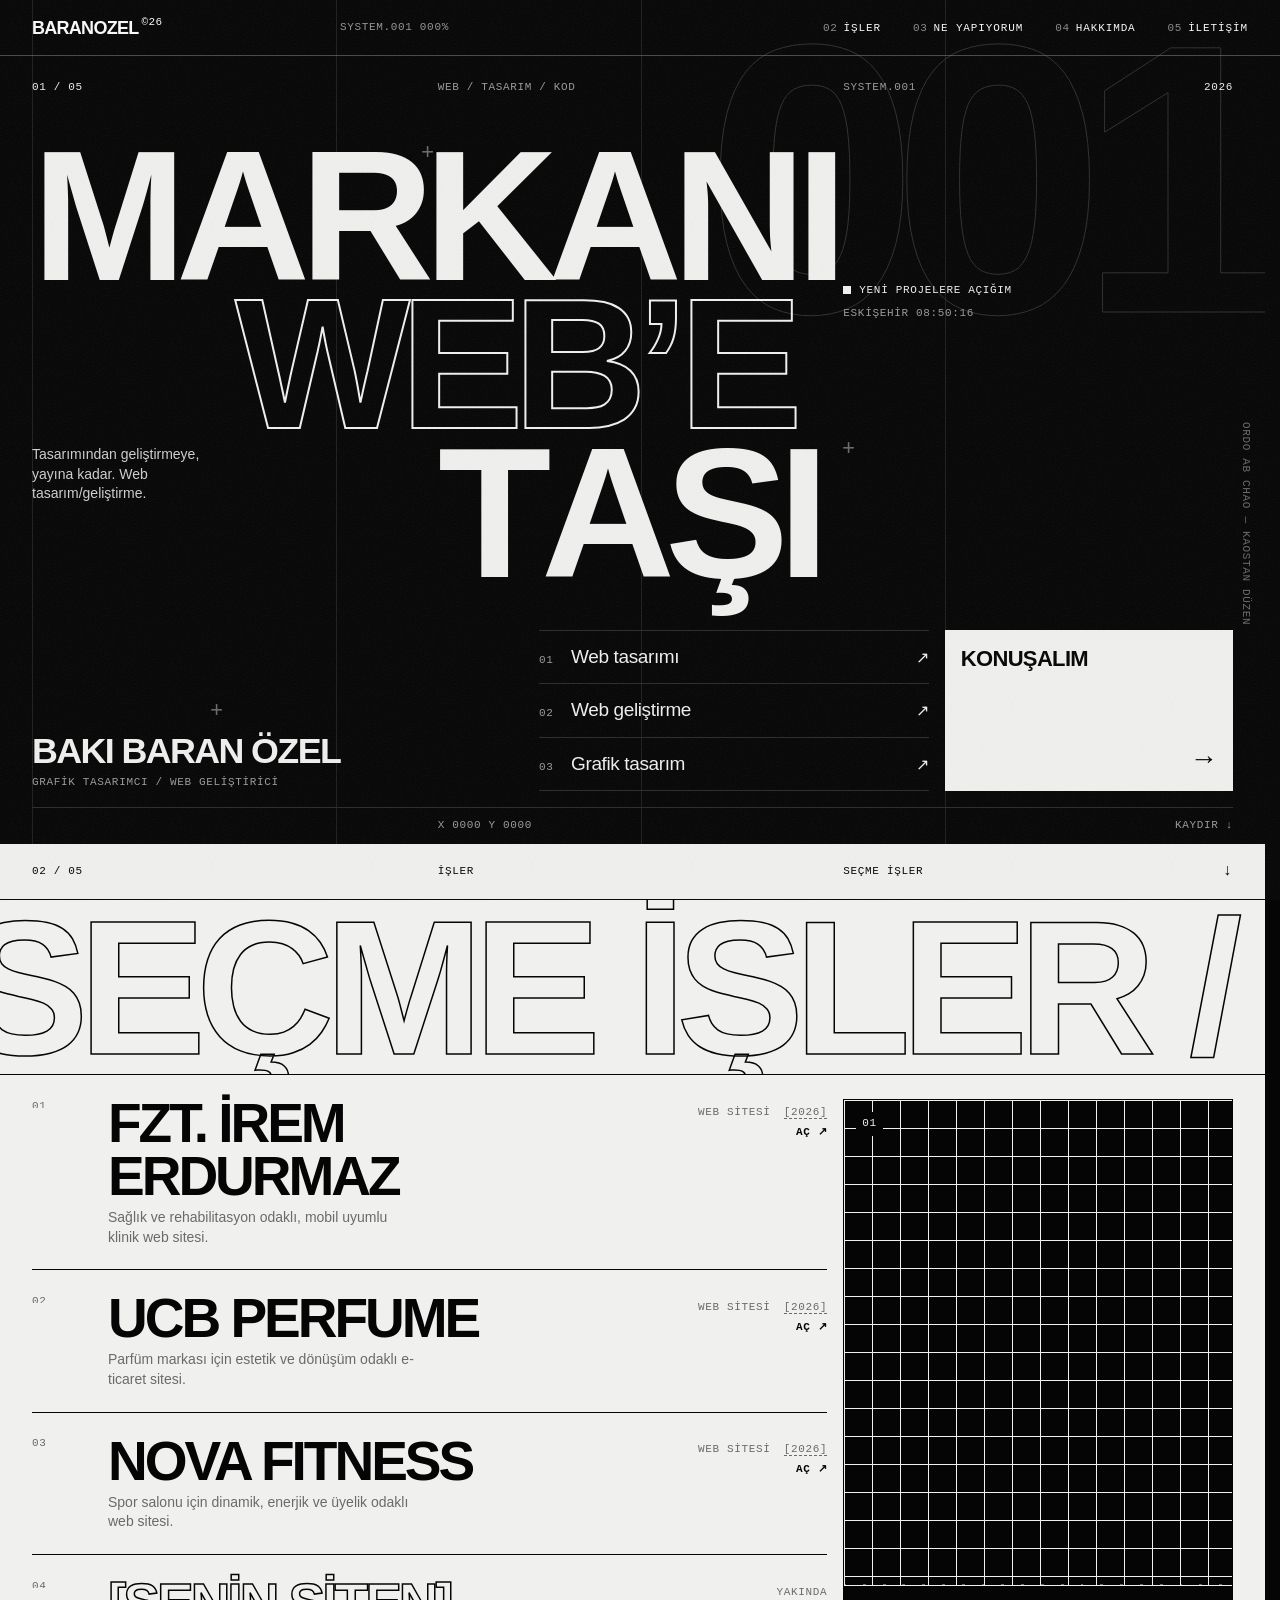
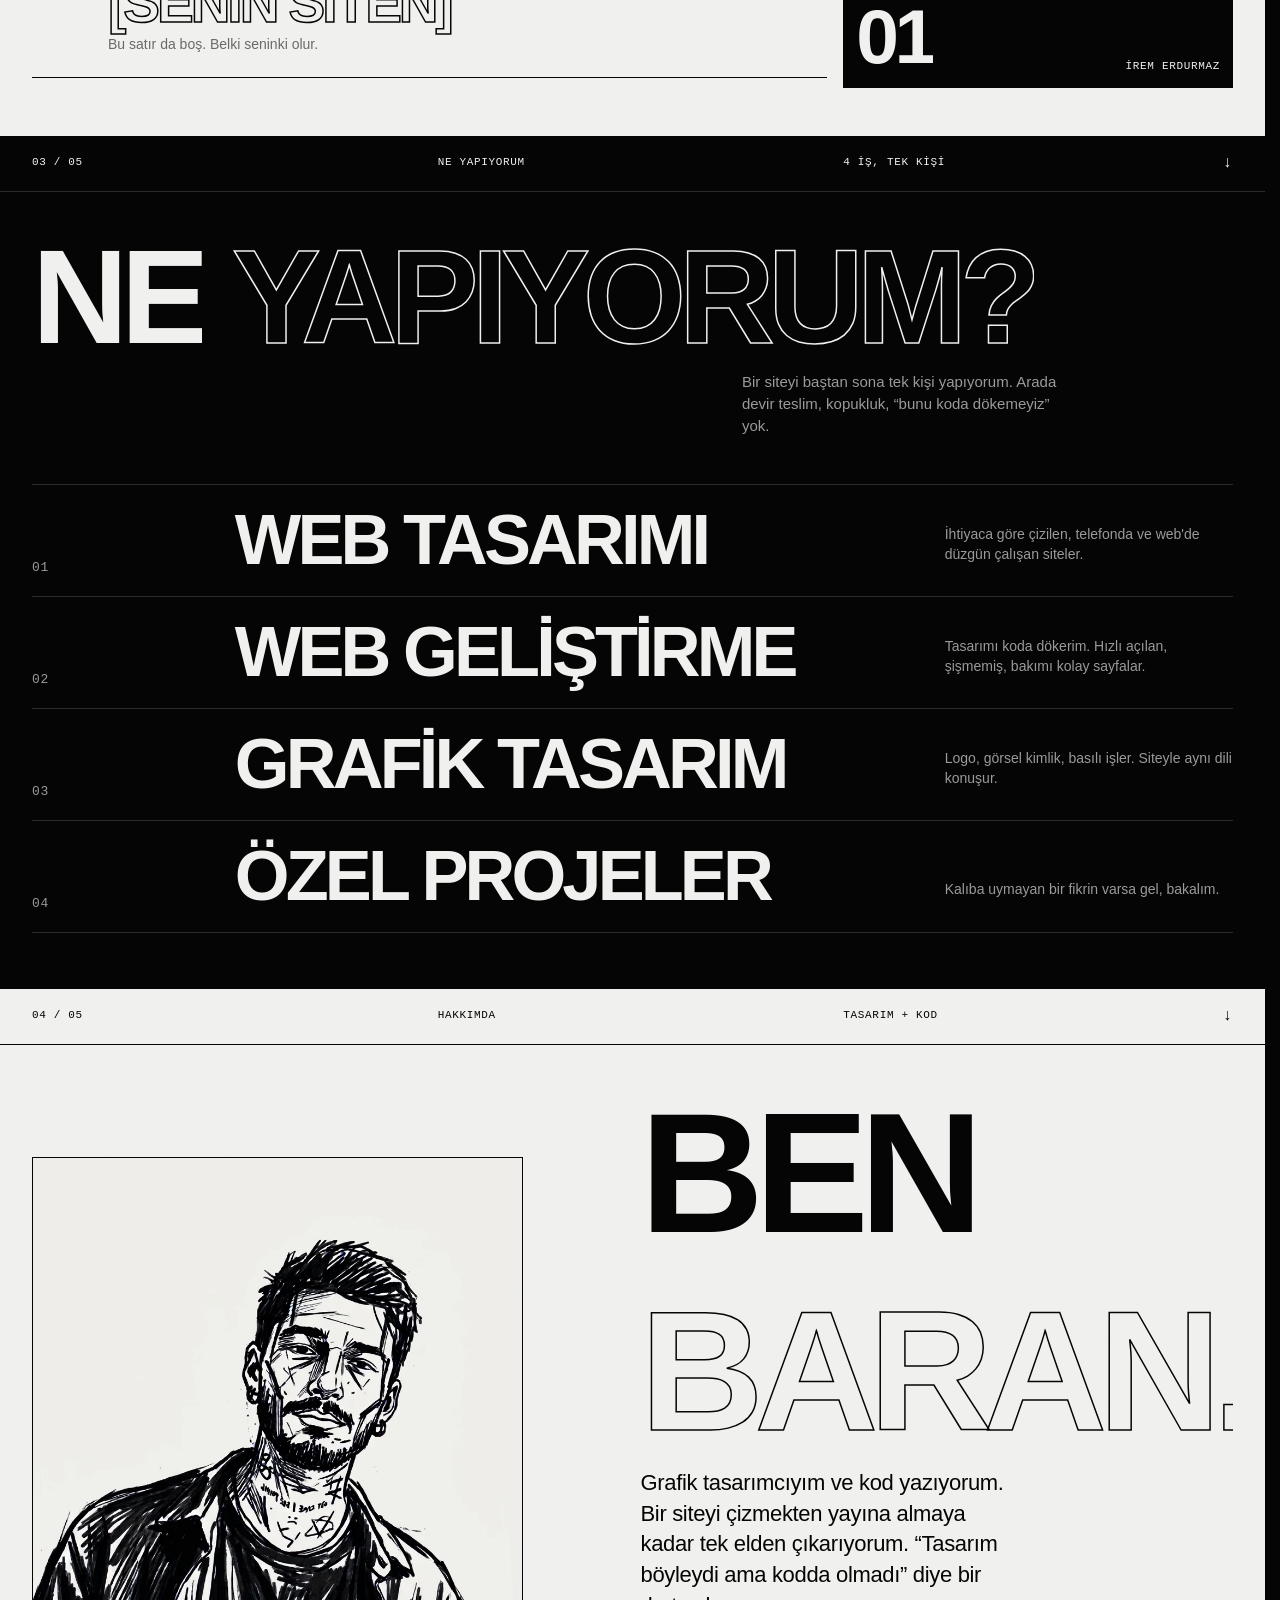
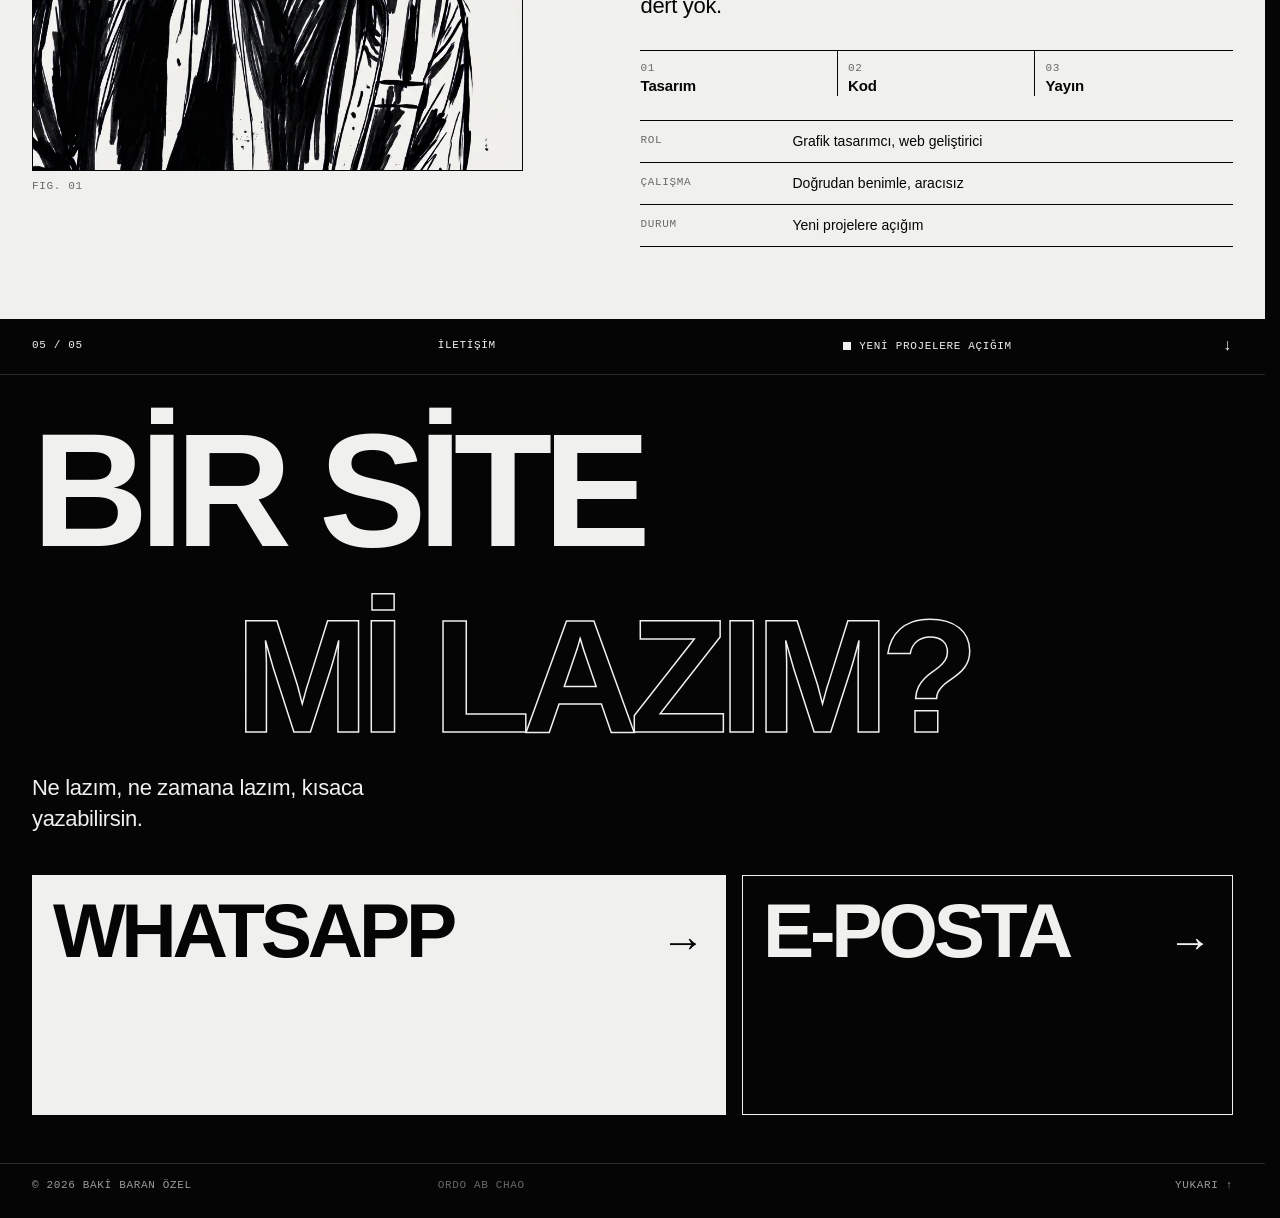
<file: index.html>
<!doctype html>
<html lang="tr" class="no-js">
<head>
  <meta charset="utf-8">
  <meta name="viewport" content="width=device-width, initial-scale=1, viewport-fit=cover">
  <title>Baki Baran Özel — Web tasarımı, web geliştirme, grafik tasarım</title>
  <meta name="description" content="Baki Baran Özel, grafik tasarımcı ve web geliştirici. Tasarımından koduna, yayına kadar web sitesi.">
  <meta name="theme-color" content="#050505">
<link rel="icon" type="image/jpeg" href="assets/B.jpg">
  <script>
    document.documentElement.classList.replace('no-js', 'js');
    setTimeout(function () { document.documentElement.classList.add('is-ready'); }, 3200);
  </script>
  <link rel="stylesheet" href="css/style.css">
  <script type="module" src="js/main.js"></script>
</head>
<body>
  <a class="skip" href="#main">İçeriğe geç</a>

  <!-- G kolonlar -->
  <div class="grid-overlay" aria-hidden="true">
    <div class="wrap"><div class="grid">
      <i></i><i></i><i></i><i></i><i></i><i></i><i></i><i></i><i></i><i></i><i></i><i></i>
    </div></div>
  </div>

  <header class="site-header">
    <div class="wrap grid">
      <a class="brand" href="#top" data-cursor="link" aria-label="Baki Baran Özel, başa dön">BARANOZEL<sup>&copy;26</sup></a>
      <p class="hdr-sys meta" aria-hidden="true">SYSTEM.001 <span data-scroll-readout>000%</span> <span data-section-readout></span></p>
      <button class="menu-btn" type="button" aria-expanded="false" aria-controls="nav" data-menu-btn>
        <span data-menu-label>Menü</span>
      </button>
    </div>
  </header>

  <nav class="nav" id="nav" aria-label="Ana menü" data-nav>
    <ul>
      <li><a href="#isler" data-cursor="link"><span class="idx">02</span>İşler</a></li>
      <li><a href="#ne-yapiyorum" data-cursor="link"><span class="idx">03</span>Ne yapıyorum</a></li>
      <li><a href="#hakkimda" data-cursor="link"><span class="idx">04</span>Hakkımda</a></li>
      <li><a href="#iletisim" data-cursor="link"><span class="idx">05</span>İletişim</a></li>
    </ul>
    <p class="nav-foot meta">ORDO AB CHAO</p>
  </nav>

  <main id="main">
    <!--HERO-->
    <section class="hero" id="top" data-hero>

      <div class="hero-decor" aria-hidden="true">
        <div class="rules wrap grid">
          <i></i><i></i><i></i><i></i>
        </div>
        <span class="ghost" data-depth="22" data-speed="-0.12">001</span>
        <span class="plus p1" data-depth="-10" data-speed="0.06">+</span>
        <span class="plus p2" data-depth="14" data-speed="0.1">+</span>
        <span class="plus p3" data-depth="-18" data-speed="0.04">+</span>
        <span class="vertical meta" data-speed="0.08">ORDO AB CHAO &mdash; KAOSTAN DÜZEN</span>
      </div>

      <div class="hero-body wrap" data-hero-body>

        <div class="hero-top grid meta" data-reveal>
          <p class="m-index">01 / 05</p>
          <p class="m-tags">WEB / TASARIM / KOD</p>
          <p class="m-sys">SYSTEM.001</p>
          <p class="m-year">2026</p>
        </div>

        <div class="stage">
          <h1 class="headline" aria-label="Markanı web’e taşı." data-headline data-cursor="text">
            <span class="line l1" data-line="-0.10"><span class="w" data-split>MARKANI</span></span>
            <span class="line l2" data-line="0.14"><span class="w" data-split>WEB’E</span></span>
            <span class="line l3" data-line="-0.05"><span class="w" data-split>TAŞI</span></span>
          </h1>

          <div class="aside a1" data-reveal>
            <p class="status"><i class="blink"></i>YENİ PROJELERE AÇIĞIM</p>
            <p class="clock meta">ESKİŞEHİR <span data-clock>00:00:00</span></p>
          </div>
          <p class="aside a2" data-reveal>Tasarımından geliştirmeye, yayına kadar. Web tasarım/geliştirme.</p>
        </div>

        <div class="hero-bottom grid" data-reveal data-speed="0.16">
          <div class="id">
            <p class="name">BAKI BARAN ÖZEL</p>
            <p class="role meta">Grafik tasarımcı / Web geliştirici</p>
          </div>

          <ul class="services">
            <li><a href="#ne-yapiyorum" data-cursor="preview" data-pattern="grid" data-label="Web tasarımı"><span class="n">01</span><span class="t">Web tasarımı</span><span class="ar" aria-hidden="true">↗</span></a></li>
            <li><a href="#ne-yapiyorum" data-cursor="preview" data-pattern="bars" data-label="Web geliştirme"><span class="n">02</span><span class="t">Web geliştirme</span><span class="ar" aria-hidden="true">↗</span></a></li>
            <li><a href="#ne-yapiyorum" data-cursor="preview" data-pattern="stripes" data-label="Grafik tasarım"><span class="n">03</span><span class="t">Grafik tasarım</span><span class="ar" aria-hidden="true">↗</span></a></li>
          </ul>

          <a class="cta" href="#iletisim" data-cursor="cta" data-label="YAZ"><span>Konuşalım</span><span aria-hidden="true">→</span></a>
        </div>

        <div class="hero-foot grid meta" data-reveal>
          <button class="grid-btn" type="button" data-grid-btn aria-pressed="false"></button>
          <p class="coords only-fine" aria-hidden="true">X <span data-x>0000</span> Y <span data-y>0000</span></p>
          <p class="cue">KAYDIR ↓</p>
        </div>
      </div>
    </section>

    <!--İŞLER-->
    <section class="sec sec--paper work" id="isler" data-work data-section="İŞLER">
      <div class="sec-head wrap grid meta">
        <p class="sh-i">02 / 05</p>
        <p class="sh-t">İŞLER</p>
        <p class="sh-s">SEÇME İŞLER</p>
        <p class="sh-a" aria-hidden="true">↓</p>
      </div>

      <div class="marquee" aria-hidden="true">
        <div class="marquee-track" data-marquee>
          SEÇME İŞLER / SEÇME İŞLER / SEÇME İŞLER / SEÇME İŞLER / SEÇME İŞLER /
        </div>
      </div>

      <div class="wrap grid showcase">
        <ul class="proj-list" data-proj-list>
          <li class="proj" data-cursor="link" data-label="İrem Erdurmaz">
            <span class="proj-n meta roll" aria-hidden="true"><span>01</span><span>↗</span></span>
            <h3 class="proj-title"><button class="proj-btn" type="button" data-project="irem-erdurmaz">FZT. İREM ERDURMAZ</button></h3>
            <p class="proj-desc">Sağlık ve rehabilitasyon odaklı, mobil uyumlu klinik web sitesi.</p>
            <p class="proj-meta meta">Web sitesi <span class="ph-tag">[2026]</span><span class="proj-hint">AÇ ↗</span></p>
          </li>
          <li class="proj" data-cursor="link" data-label="UCBPerfume">
            <span class="proj-n meta roll" aria-hidden="true"><span>02</span><span>↗</span></span>
            <h3 class="proj-title"><button class="proj-btn" type="button" data-project="ucbperfume">UCB PERFUME</button></h3>
            <p class="proj-desc">Parfüm markası için estetik ve dönüşüm odaklı e-ticaret sitesi.</p>
            <p class="proj-meta meta">Web Sitesi <span class="ph-tag">[2026]</span><span class="proj-hint">AÇ ↗</span></p>
          </li>
          <li class="proj" tabindex="0" data-cursor="link" data-label="Sıradaki iş">
            <span class="proj-n meta roll" aria-hidden="true"><span>03</span><span>↗</span></span>
            <h3 class="proj-title"><button class="proj-btn" type="button" data-project="nova-fitness">NOVA FITNESS</button></h3>
            <p class="proj-desc">Spor salonu için dinamik, enerjik ve üyelik odaklı web sitesi.</p>
            <p class="proj-meta meta">Web Sitesi <span class="ph-tag">[2026]</span><span class="proj-hint">AÇ ↗</span></p>
          </li>
          <li class="proj proj--empty" tabindex="0" data-cursor="link" data-label="Sıradaki iş">
            <span class="proj-n meta roll" aria-hidden="true"><span>04</span><span>↗</span></span>
            <h3 class="proj-title">[SENİN SİTEN]</h3>
            <p class="proj-desc">Bu satır da boş. Belki seninki olur.</p>
            <p class="proj-meta meta">Yakında</p>
          </li>
        </ul>

        <aside class="pv-side" aria-hidden="true" data-pv style="--n:4">
          <div class="pv-box">
            <div class="pv-window"><div class="pv-strip">
              <div class="pv-layer" data-pattern="grid"><span class="pv-tag meta">01</span><span class="pv-ph meta"></span></div>
              <div class="pv-layer" data-pattern="stripes"><span class="pv-tag meta">02</span><span class="pv-ph meta"></span></div>
              <div class="pv-layer" data-pattern="dots"><span class="pv-tag meta">03</span><span class="pv-ph meta"></span></div>
              <div class="pv-layer" data-pattern="bars"><span class="pv-tag meta">04</span><span class="pv-ph meta"></span></div>
            </div></div>
            <div class="pv-bar">
              <span class="bigno"><span class="bigno-stack"><b>01</b><b>02</b><b>03</b><b>04</b></span></span>
              <span class="pv-label meta" data-pv-label></span>
            </div>
          </div>
        </aside>
      </div>
    </section>

    <!--NE YAPIYORUM-->
    <section class="sec sec--ink" id="ne-yapiyorum" data-section="NE YAPIYORUM">
      <div class="sec-head wrap grid meta">
        <p class="sh-i">03 / 05</p>
        <p class="sh-t">NE YAPIYORUM</p>
        <p class="sh-s">4 İŞ, TEK KİŞİ</p>
        <p class="sh-a" aria-hidden="true">↓</p>
      </div>

      <div class="wrap svc-top">
        <h2 class="sec-title sec-title--svc" data-rise>
          <span class="mask" data-shift="-0.08"><span class="rise">NE</span></span>
          <span class="mask" data-shift="0.1"><span class="rise outline" style="--d:.12s">YAPIYORUM?</span></span>
        </h2>
        <p class="svc-lead">Bir siteyi baştan sona tek kişi yapıyorum. Arada devir teslim, kopukluk, “bunu koda dökemeyiz” yok.</p>
      </div>

      <ul class="wrap svc-list">
        <li class="svc" data-cursor="preview" data-pattern="grid" data-label="Web tasarımı">
          <span class="svc-idx meta roll" aria-hidden="true"><span>01</span><span>→</span></span>
          <h3 class="svc-title">Web tasarımı</h3>
          <p class="svc-desc">İhtiyaca göre çizilen, telefonda ve web'de düzgün çalışan siteler.</p>
        </li>
        <li class="svc" data-cursor="preview" data-pattern="bars" data-label="Web geliştirme">
          <span class="svc-idx meta roll" aria-hidden="true"><span>02</span><span>→</span></span>
          <h3 class="svc-title">Web geliştirme</h3>
          <p class="svc-desc">Tasarımı koda dökerim. Hızlı açılan, şişmemiş, bakımı kolay sayfalar.</p>
        </li>
        <li class="svc" data-cursor="preview" data-pattern="stripes" data-label="Grafik tasarım">
          <span class="svc-idx meta roll" aria-hidden="true"><span>03</span><span>→</span></span>
          <h3 class="svc-title">Grafik tasarım</h3>
          <p class="svc-desc">Logo, görsel kimlik, basılı işler. Siteyle aynı dili konuşur.</p>
        </li>
        <li class="svc" data-cursor="preview" data-pattern="dots" data-label="Özel projeler">
          <span class="svc-idx meta roll" aria-hidden="true"><span>04</span><span>→</span></span>
          <h3 class="svc-title">Özel projeler</h3>
          <p class="svc-desc">Kalıba uymayan bir fikrin varsa gel, bakalım.</p>
        </li>
      </ul>
    </section>

    <!--HAKKIMDA-->
    <section class="sec sec--paper about" id="hakkimda" data-section="HAKKIMDA">
      <div class="sec-head wrap grid meta">
        <p class="sh-i">04 / 05</p>
        <p class="sh-t">HAKKIMDA</p>
        <p class="sh-s">TASARIM + KOD</p>
        <p class="sh-a" aria-hidden="true">↓</p>
      </div>

      <div class="wrap grid about-grid">
        <figure class="ph">
          <div class="ph-box">
            <img src="assets/baki.jpg" alt="Baki Baran Özel">
          </div>
          <figcaption class="meta">FIG. 01</figcaption>
        </figure>

        <div class="about-copy">
          <h2 class="sec-title sec-title--about" data-rise>
            <span class="mask" data-shift="-0.06"><span class="rise">BEN</span></span>
            <span class="mask" data-shift="0.08"><span class="rise outline" style="--d:.12s">BARAN.</span></span>
          </h2>
          <p class="about-lead">Grafik tasarımcıyım ve kod yazıyorum. Bir siteyi çizmekten yayına almaya kadar tek elden çıkarıyorum. “Tasarım böyleydi ama kodda olmadı” diye bir dert yok.</p>

          <ol class="flow meta">
            <li><span>01</span>Tasarım</li>
            <li><span>02</span>Kod</li>
            <li><span>03</span>Yayın</li>
          </ol>

          <dl class="facts">
            <div><dt class="meta">Rol</dt><dd>Grafik tasarımcı, web geliştirici</dd></div>
            <div><dt class="meta">Çalışma</dt><dd>Doğrudan benimle, aracısız</dd></div>
            <div><dt class="meta">Durum</dt><dd>Yeni projelere açığım</dd></div>
          </dl>
        </div>
      </div>
    </section>

    <!--İLETİŞİM-->
    <section class="sec sec--ink contact" id="iletisim" data-section="İLETİŞİM">
      <div class="sec-head wrap grid meta">
        <p class="sh-i">05 / 05</p>
        <p class="sh-t">İLETİŞİM</p>
        <p class="sh-s status"><i class="blink"></i>YENİ PROJELERE AÇIĞIM</p>
        <p class="sh-a" aria-hidden="true">↓</p>
      </div>

      <div class="wrap">
        <h2 class="sec-title sec-title--contact" data-rise>
          <span class="mask" data-shift="-0.07"><span class="rise">Bir site</span></span>
          <span class="mask" data-shift="0.09"><span class="rise outline" style="--d:.12s">mi lazım?</span></span>
        </h2>
        <p class="contact-lead">Ne lazım, ne zamana lazım, kısaca yazabilirsin.</p>

        <div class="acts">
          <a class="act act--main" href="https://wa.me/905533851181" data-placeholder="whatsapp" data-cursor="cta" data-label="YAZ">
            <span class="act-row"><span class="act-t">WhatsApp</span><span class="act-ar" aria-hidden="true">→</span></span>
            <span class="act-ph meta"></span>
          </a>
          <a class="act" href="mailto:bbaranozel0@gmail.com" data-placeholder="email" data-cursor="cta" data-label="YAZ">
            <span class="act-row"><span class="act-t">E-posta</span><span class="act-ar" aria-hidden="true">→</span></span>
            <span class="act-ph meta"></span>
          </a>
        </div>
      </div>
    </section>
  </main>

  <footer class="foot wrap grid meta">
    <p class="f-c">&copy; 2026 Baki Baran Özel</p>
    <p class="f-m">ORDO AB CHAO</p>
    <a class="f-t" href="#top" data-cursor="link">Yukarı ↑</a>
  </footer>

  <!-- iFrame js/projects.js -->
  <div class="viewer" data-viewer aria-hidden="true">
    <div class="viewer-bg" data-viewer-close></div>
    <section class="viewer-win" role="dialog" aria-modal="true" aria-labelledby="viewer-title">
      <p class="vw-side meta" aria-hidden="true">ORDO AB CHAO &mdash; PROJE GÖRÜNTÜLEYİCİ</p>
      <header class="vw-top">
        <p class="vw-idx meta" data-v-idx>01 / 04</p>
        <h2 class="vw-title" id="viewer-title" data-v-title>Proje</h2>
        <p class="vw-sys meta" aria-hidden="true" data-v-host></p>
        <button class="vw-close meta" type="button" data-viewer-close data-cursor="link">[× KAPAT]</button>
      </header>

      <div class="vw-stage" data-v-stage>
        <div class="vw-state" data-v-state hidden>
          <p class="vw-state-t" data-v-state-t></p>
          <p class="vw-state-p" data-v-state-p></p>
          <button class="vw-wait meta" type="button" data-v-wait data-cursor="link" hidden>[YİNE DE BEKLE]</button>
        </div>
      </div>

      <footer class="vw-bot">
        <p class="vw-cat meta" data-v-cat></p>
        <button class="vw-hint meta" type="button" data-v-hint data-cursor="link">SİTE GÖRÜNMÜYOR MU?</button>
        <a class="vw-ext" data-v-ext target="_blank" rel="noopener noreferrer" data-cursor="link">↗ SİTEYİ AYRI SEKMEDE AÇ</a>
      </footer>
    </section>
  </div>
</body>
</html>
</file>
<file: css/style.css>
/*BAKI BARAN ÖZEL*/

:root {
  --ink: #050505;
  --paper: #f0f0ee;
  --g1: #161616;
  --g2: #2b2b2b;
  --g3: #6a6a6a;
  --g4: #9a9a9a;
  --g5: #cfcfcd;

  --u: 8px;
  --gutter: 16px;
  --gap: 8px;
  --hdr: 56px;
  --peek: 56px;
  --cols: 6;

  --f-display: "Helvetica Neue", Helvetica, Arial, "Liberation Sans", "Nimbus Sans", sans-serif;
  --f-mono: ui-monospace, "SF Mono", "JetBrains Mono", Menlo, Consolas, "Liberation Mono", monospace;
  --t-meta: 11px;
  --t-small: 13px;
  --t-body: 16px;

  --ease: cubic-bezier(.2, .8, .1, 1);
  --ease-snap: cubic-bezier(.7, 0, .15, 1);
}

*, *::before, *::after { box-sizing: border-box; margin: 0; padding: 0; }
html { -webkit-text-size-adjust: 100%; background: var(--ink); scroll-behavior: smooth; scrollbar-gutter: stable; }
html.menu-open, html.viewer-open { overflow: hidden; }
html.viewer-open body { overflow: hidden; overscroll-behavior: none; }
body {
  background: var(--ink);
  color: var(--paper);
  font: 400 var(--t-body)/1.5 var(--f-display);
  -webkit-font-smoothing: antialiased;
  overflow-x: clip;
}
a { color: inherit; text-decoration: none; }
ul, ol { list-style: none; }
button { font: inherit; color: inherit; background: none; border: 0; cursor: pointer; }
:focus-visible { outline: 2px solid currentColor; outline-offset: 3px; }

body::after {
  content: "";
  position: fixed; inset: 0; z-index: 900; pointer-events: none;
  opacity: .07;
  background-image: url("data:image/svg+xml,%3Csvg xmlns='http://www.w3.org/2000/svg' width='160' height='160'%3E%3Cfilter id='n'%3E%3CfeTurbulence type='fractalNoise' baseFrequency='.85' numOctaves='2' stitchTiles='stitch'/%3E%3CfeColorMatrix type='saturate' values='0'/%3E%3C/filter%3E%3Crect width='100%25' height='100%25' filter='url(%23n)'/%3E%3C/svg%3E");
}

.skip {
  position: fixed; left: var(--gutter); top: 8px; z-index: 2000;
  padding: 8px 12px; background: var(--paper); color: var(--ink);
  font: 500 var(--t-meta)/1 var(--f-mono); text-transform: uppercase;
  transform: translateY(-200%);
}
.skip:focus { transform: none; }


.wrap { padding-inline: var(--gutter); }
.grid {
  display: grid;
  grid-template-columns: repeat(var(--cols), minmax(0, 1fr));
  column-gap: var(--gap);
}


.grid-overlay { position: fixed; inset: 0; z-index: 950; pointer-events: none; opacity: 0; transition: opacity .25s; }
.grid-overlay .grid { height: 100vh; }
.grid-overlay i { background: rgba(140,140,140,.12); border-inline: 1px solid rgba(140,140,140,.45); }
.grid-overlay i:nth-child(n+7) { display: none; }
html.show-grid .grid-overlay { opacity: 1; }

.meta {
  font: 500 var(--t-meta)/1.45 var(--f-mono);
  letter-spacing: .06em;
  text-transform: uppercase;
}
.line, .name, .marquee-track, .sec-title, .proj-title, .svc-title, .act-t, .bigno {
  font-family: var(--f-display);
  font-weight: 700;
  letter-spacing: -.055em;
  text-transform: uppercase;
}
.outline { color: transparent; -webkit-text-stroke: 1.5px currentColor; }


.site-header {
  position: fixed; inset: 0 0 auto 0; z-index: 100;
  color: #fff;
  mix-blend-mode: difference;      
  pointer-events: none;
}
.site-header::after {
  content: ""; position: absolute; inset: auto 0 0 0; height: 1px; background: #fff; opacity: .28;
}
.site-header .grid { height: var(--hdr); align-items: center; }
.site-header a, .site-header button { pointer-events: auto; }
.brand {
  grid-column: 1 / 4;
  font: 700 18px/1 var(--f-display); letter-spacing: -.04em;
}
.brand sup { font: 500 var(--t-meta)/1 var(--f-mono); letter-spacing: .04em; margin-left: 3px; vertical-align: top; position: relative; top: -2px; }
.hdr-sys { display: none; }
.menu-btn {
  grid-column: 4 / -1; justify-self: end;
  font: 500 var(--t-meta)/1 var(--f-mono); letter-spacing: .08em; text-transform: uppercase;
  padding: 12px 0 12px 16px;
}


.nav {
  position: fixed; inset: 0; z-index: 99;
  background: var(--ink); color: var(--paper);
  padding: calc(var(--hdr) + 24px) var(--gutter) 24px;
  display: flex; flex-direction: column; justify-content: space-between;
  transform: translate3d(0, -101%, 0); visibility: hidden;
  transition: transform .55s var(--ease-snap), visibility 0s .55s;
}
html.menu-open .nav { transform: none; visibility: visible; transition: transform .55s var(--ease-snap), visibility 0s; }
.nav a {
  display: flex; align-items: baseline; gap: 12px;
  font: 700 clamp(36px, 10.5vw, 96px)/.95 var(--f-display); letter-spacing: -.05em; text-transform: uppercase;
  padding: 6px 0; border-bottom: 1px solid var(--g2);
}
.nav .idx { font: 500 var(--t-meta)/1 var(--f-mono); letter-spacing: .06em; color: var(--g4); }
.nav-foot { color: var(--g3); }

.hero {
  position: relative; overflow: hidden;
  min-height: calc(100vh - var(--peek));
  min-height: calc(100svh - var(--peek));
  display: flex;
}
.hero-body {
  position: relative; z-index: 2; width: 100%;
  display: flex; flex-direction: column; gap: 24px;
  padding-top: calc(var(--hdr) + 16px); padding-bottom: 16px;
}

.hero-top p:nth-child(1) { grid-column: 1 / 4; }
.hero-top p:nth-child(2) { grid-column: 1 / 5; grid-row: 2; color: var(--g4); }
.hero-top p:nth-child(3) { grid-column: 5 / -1; grid-row: 2; text-align: right; color: var(--g4); }
.hero-top p:nth-child(4) { grid-column: 4 / -1; text-align: right; }


.stage { margin-block: auto; position: relative; }
.headline { display: flex; flex-direction: column; position: relative; font-weight: inherit; }
.line {
  display: block; white-space: nowrap; line-height: .8;
  translate: var(--sx, 0px) 0;
  will-change: translate;
}
.w { display: inline-block; }
.w-b { display: block; font-size: 1.32em; }  
.l1 { font-size: 20.5vw; padding-top: .04em; }
.l2 { font-size: 24vw; margin-left: calc((100% - 5 * var(--gap)) / 6 + var(--gap)); }
.l2 .w { color: transparent; -webkit-text-stroke: 1.5px var(--paper); }
.l3 { font-size: 40vw; }
.char { display: inline-block; will-change: transform; }


html.js:not(.is-ready) .char {
  opacity: 0;
  translate: var(--ix, 0) var(--iy, 0);
  rotate: var(--ir, 0deg);
}
html.js .char { transition: translate 1s var(--ease-snap) var(--d, 0s), rotate 1s var(--ease-snap) var(--d, 0s), opacity .2s linear var(--d, 0s); }
html.js:not(.is-ready) [data-reveal] { opacity: 0; }
html.js [data-reveal] { transition: opacity .6s linear 1.1s; }

.aside { margin-top: 16px; }
.a1 { display: none; }
.a2 { font-size: var(--t-small); line-height: 1.4; max-width: 30ch; color: var(--g5); }
.status { font: 500 var(--t-meta)/1 var(--f-mono); letter-spacing: .06em; display: flex; align-items: center; gap: 8px; }
.blink { width: 8px; height: 8px; background: currentColor; animation: blink 1.4s steps(1) infinite; }
@keyframes blink { 50% { opacity: 0; } }

.hero-bottom { row-gap: 16px; align-items: start; translate: 0 var(--sy, 0px); }
.id { grid-column: 1 / -1; }
.name { font-size: 28px; line-height: .9; letter-spacing: -.045em; }
.role { color: var(--g4); margin-top: 8px; }
.services { grid-column: 1 / -1; border-top: 1px solid var(--g2); }
.services a {
  display: grid; align-items: baseline; padding: 12px 0; border-bottom: 1px solid var(--g2);
  transition: padding .35s var(--ease), color .2s;
}
.services a { grid-template-columns: 32px 1fr auto; font-size: 17px; font-weight: 500; letter-spacing: -.02em; }
.services .n { font: 500 var(--t-meta)/1 var(--f-mono); letter-spacing: .06em; color: var(--g4); }
.services .ar { font-size: 16px; transition: translate .3s var(--ease); }
.services a:hover, .services a:focus-visible { padding-left: 12px; }
.services a:hover .ar, .services a:focus-visible .ar { translate: 3px -3px; }
.cta {
  grid-column: 1 / -1;
  display: flex; justify-content: space-between; align-items: center;
  padding: 18px 16px; background: var(--paper); color: var(--ink);
  font: 700 18px/1 var(--f-display); letter-spacing: -.03em; text-transform: uppercase;
  transition: background .2s, color .2s;
}
.cta:hover { background: var(--ink); color: var(--paper); box-shadow: inset 0 0 0 1px var(--paper); }
.hero-foot { display: none; }

.hero-decor { position: absolute; inset: 0; z-index: 1; pointer-events: none; }
.rules { position: absolute; inset: 0; grid-template-columns: repeat(2, 1fr); }
.rules i { border-left: 1px solid rgba(255,255,255,.1); }
.rules i:nth-child(n+3) { display: none; }
.ghost, .plus, .vertical {
  position: absolute;
  transform: translate3d(calc(var(--mx, 0) * 1px), calc(var(--my, 0) * 1px + var(--sy, 0px)), 0);
  will-change: transform;
}
.ghost {
  right: -2vw; top: 14%;
  font: 700 46vw/.8 var(--f-display); letter-spacing: -.07em;
  color: transparent; -webkit-text-stroke: 1px var(--g2);
}
.plus { font: 300 22px/1 var(--f-mono); color: var(--g3); }
.p1 { left: 49%; top: 20%; } .p2 { left: 73%; top: 58%; } .p3 { left: 12%; top: 71%; }
.vertical { display: none; }

html.has-cursor, html.has-cursor a, html.has-cursor button { cursor: none; }
.cursor { position: fixed; inset: 0; z-index: 1000; pointer-events: none; mix-blend-mode: difference; opacity: 0; transition: opacity .2s; }
.cursor.is-on { opacity: 1; }
.c-dot { position: fixed; left: 0; top: 0; width: 6px; height: 6px; margin: -3px 0 0 -3px; background: #fff; will-change: transform; }
.c-ring { position: fixed; left: 0; top: 0; width: 0; height: 0; will-change: transform; }
.c-box {
  position: absolute; left: -18px; top: -18px; width: 36px; height: 36px;
  border: 1px solid #fff;
  transition: transform .35s var(--ease), background-color .2s;
}
.c-label {
  position: absolute; left: -50px; top: -6px; width: 100px; text-align: center;
  font: 700 10px/12px var(--f-mono); letter-spacing: .08em; color: #000; opacity: 0; transition: opacity .15s;
}
.cursor[data-mode="link"] .c-box { transform: rotate(45deg) scale(1.5); }
.cursor[data-mode="preview"] .c-box { transform: rotate(45deg) scale(.55); background: #fff; }
.cursor[data-mode="cta"] .c-box { transform: scale(2.6); background: #fff; }
.cursor[data-mode="cta"] .c-label { opacity: 1; }
.cursor[data-mode="text"] .c-box { transform: scale(.05, 1.9); background: #fff; }
.cursor[data-down] .c-box { transform: scale(.7); }

.preview {
  position: fixed; left: 0; top: 0; z-index: 999; width: 200px; pointer-events: none;
  background: var(--ink); color: var(--paper); border: 1px solid var(--paper);
  opacity: 0; scale: .88; transform-origin: 0 0;
  transition: opacity .2s, scale .3s var(--ease); will-change: transform;
}
.preview.is-on { opacity: 1; scale: 1; }
.pv-art { height: 220px; border-bottom: 1px solid var(--paper); }
.pv-cap { display: flex; justify-content: space-between; gap: 8px; padding: 8px; font: 500 var(--t-meta)/1.2 var(--f-mono); letter-spacing: .05em; text-transform: uppercase; }
.preview[data-pattern="stripes"] .pv-art { background: repeating-linear-gradient(-45deg, var(--paper) 0 2px, transparent 2px 11px); }
.preview[data-pattern="grid"]    .pv-art { background: linear-gradient(var(--paper) 1px, transparent 1px) 0 0 / 22px 22px, linear-gradient(90deg, var(--paper) 1px, transparent 1px) 0 0 / 22px 22px; }
.preview[data-pattern="dots"]    .pv-art { background: radial-gradient(var(--paper) 2px, transparent 2.5px) 0 0 / 14px 14px; }
.preview[data-pattern="bars"]    .pv-art { background: repeating-linear-gradient(90deg, var(--paper) 0 3px, transparent 3px 9px, var(--paper) 9px 10px, transparent 10px 24px); }


@media (min-width: 720px) {
  :root { --gutter: 24px; --gap: 12px; }
  .name { font-size: 34px; }
  .services a { font-size: 19px; }
}

@media (min-width: 900px) {
  :root { --gutter: 32px; --gap: 16px; --cols: 12; }
  .grid-overlay i:nth-child(n+7) { display: block; }

  .site-header .grid { grid-template-columns: repeat(12, minmax(0, 1fr)); }
  .brand { grid-column: 1 / 3; }
  .hdr-sys { display: block; grid-column: 4 / 8; color: var(--g4); }
  .menu-btn { display: none; }
  .nav {
    inset: 0 var(--gutter) auto auto; height: var(--hdr); z-index: 101; padding: 0;
    flex-direction: row; align-items: center; background: none; color: #fff; mix-blend-mode: difference;
    transform: none; visibility: visible; transition: none;
  }
  .nav ul { display: flex; gap: 32px; }
  .nav a {
    font: 500 var(--t-meta)/1 var(--f-mono); letter-spacing: .08em; padding: 12px 0; border: 0; gap: 6px; text-transform: uppercase;
    position: relative;
  }
  .nav a::after { content: ""; position: absolute; left: 0; right: 0; bottom: 8px; height: 1px; background: currentColor; transform: scaleX(0); transform-origin: 0 50%; transition: transform .35s var(--ease); }
  .nav a:hover::after, .nav a:focus-visible::after { transform: scaleX(1); }
  .nav .idx { color: inherit; opacity: .55; }
  .nav-foot { display: none; }

  .hero-body { gap: 0; padding-top: calc(var(--hdr) + 24px); padding-bottom: 0; }

  .hero-top { padding-bottom: 12px; }
  .hero-top p { grid-row: 1 !important; text-align: left !important; color: inherit !important; }
  .hero-top .m-index { grid-column: 1 / 3 !important; }
  .hero-top .m-tags  { grid-column: 5 / 9 !important; color: var(--g4) !important; }
  .hero-top .m-sys   { grid-column: 9 / 12 !important; color: var(--g4) !important; }
  .hero-top .m-year  { grid-column: 12 / -1 !important; text-align: right !important; }

  .stage { --fs: min(14.5vw, 21.5svh); }  
  .line { font-size: var(--fs); }
  .l2 { margin-left: calc((100% - 11 * var(--gap)) / 12 * 2 + 2 * var(--gap)); }
  .l3 { margin-left: calc((100% - 11 * var(--gap)) / 12 * 4 + 4 * var(--gap)); }
  .w-b { display: inline-block; font-size: 1em; margin-left: .24em; }
  .l1, .l2, .l3 { font-size: var(--fs); }
  .outline, .l2 .w { -webkit-text-stroke-width: 2px; }

  .aside { position: absolute; margin: 0; }
  .a1 { display: block; top: calc(var(--fs) * .8 + 6px); right: 0; width: calc((100% - 11 * var(--gap)) / 12 * 4 + 3 * var(--gap)); font-size: var(--t-meta); }
  .a1 .clock { margin-top: 10px; color: var(--g4); }
  .a2 { top: calc(var(--fs) * 1.6 + 18px); left: 0; width: calc((100% - 11 * var(--gap)) / 12 * 2 + var(--gap)); font-size: 14px; }
  .stage { padding-block: 4px; }

  .hero-bottom { align-items: end; row-gap: 0; padding-top: 16px; }
  .id { grid-column: 1 / 5; }
  .name { font-size: clamp(28px, 2.8vw, 44px); }
  .services { grid-column: 6 / 10; }
  .cta { grid-column: 10 / -1; align-self: stretch; flex-direction: column; align-items: flex-start; justify-content: space-between; gap: 24px; font-size: 22px; }
  .cta span:last-child { align-self: flex-end; font-size: 28px; transition: translate .3s var(--ease); }
  .cta:hover span:last-child { translate: 6px 0; }

  .hero-foot { display: grid; margin-top: 16px; padding-block: 10px; border-top: 1px solid var(--g2); color: var(--g4); }
  .grid-btn { grid-column: 1 / 4; justify-self: start; font: inherit; letter-spacing: inherit; text-transform: inherit; color: inherit; }
  .grid-btn:hover { color: var(--paper); }
  .coords { grid-column: 5 / 9; }
  .cue { grid-column: 10 / -1; text-align: right; }

  .rules { grid-template-columns: repeat(12, 1fr); }
  .rules i { grid-column: span 3; }
  .rules i:nth-child(n+3) { display: block; }
  .ghost { font-size: 30vw; top: 3%; right: 0; -webkit-text-stroke-color: #2f2f2f; }
  .vertical { display: block; right: calc(var(--gutter) / 2 - 4px); top: 50%; writing-mode: vertical-rl; color: var(--g3); }
  .p1 { left: 33.3%; top: 17%; } .p2 { left: 66.6%; top: 52%; } .p3 { left: 16.6%; top: 83%; }

}

@media (min-width: 900px) and (max-height: 780px) {
  .a2 { display: none; }
  .hero-body { --hdr: 56px; padding-top: calc(var(--hdr) + 12px); }
  .hero-bottom { padding-top: 8px; }
  .hero-foot { margin-top: 8px; }
  .stage { padding-block: 0; }
}

@media (prefers-reduced-motion: reduce) {
  html { scroll-behavior: auto; }
  html.js .char, html.js [data-reveal], .nav { transition: none !important; }
  .blink { animation: none; }
}

@media print { .cursor, .preview, .grid-overlay, body::after { display: none; } }

.sec { position: relative; z-index: 3; overflow: clip; scroll-margin-top: calc(var(--peek) * -1 + 1px); }
.sec--paper { --line: var(--ink); background: var(--paper); color: var(--ink); }
.sec--ink   { --line: var(--g2);  background: var(--ink);   color: var(--paper); }
.sec-head { height: var(--peek); align-items: center; border-bottom: 1px solid var(--line); }
.sh-i { grid-column: 1 / 3; }
.sh-t { grid-column: 3 / 6; }
.sh-s { display: none; }
.sh-a { grid-column: 6; text-align: right; font-size: 16px; }

.sec-title { font-weight: 700; line-height: .85; text-transform: uppercase; white-space: nowrap; }
.mask { display: block; overflow: hidden; padding-block: .3em; margin-block: -.3em; will-change: transform; }
.rise { display: block; }
html.js [data-rise] .rise { translate: 0 112%; transition: translate 1s var(--ease-snap) var(--d, 0s); }
html.js [data-rise].is-in .rise { translate: 0 0; }

.roll { display: block; height: 1em; overflow: hidden; line-height: 1; }
.roll span { display: block; height: 1em; transition: translate .45s var(--ease); }


.marquee { overflow: hidden; border-bottom: 1px solid var(--line); padding-block: .1em 0; }
.marquee-track {
  font-size: 22vw; line-height: .9; white-space: nowrap; width: max-content;
  color: transparent; -webkit-text-stroke: 1.5px var(--ink);
  transform: translate3d(calc(var(--mx, 0) * 1px), 0, 0);
  will-change: transform;
}
.showcase { padding-block: 0 24px; }
.proj-list { grid-column: 1 / -1; }
.proj {
  position: relative; display: grid; grid-template-columns: 36px 1fr; gap: 6px 12px;
  padding: 18px 0; border-bottom: 1px solid var(--line); outline-offset: -2px;
}
.proj::after, .svc::after {
  content: ""; position: absolute; left: 0; right: 0; bottom: -1px; height: 3px; background: currentColor;
  transform: scaleX(0); transform-origin: 0 50%; transition: transform .6s var(--ease-snap);
}
.proj-n { color: var(--g3); padding-top: .5em; }
.proj-title { font-size: clamp(30px, 9.5vw, 48px); line-height: .95; font-weight: 700; transition: translate .5s var(--ease); }
.proj-desc { grid-column: 2; font-size: 14px; line-height: 1.4; color: var(--g3); max-width: 40ch; }
.proj-meta { grid-column: 2; color: var(--g3); }
.ph-tag { margin-left: 6px; border-bottom: 1px dashed currentColor; }
.proj--empty .proj-title { color: transparent; -webkit-text-stroke: 1.5px var(--ink); }
.pv-side { display: none; }


.pv-box { background: var(--ink); color: var(--paper); border: 1px solid var(--ink); }
.pv-window { aspect-ratio: 4 / 5; overflow: hidden; position: relative; }
.pv-strip { position: absolute; inset: 0; }
.pv-layer { position: absolute; inset: 0; translate: 0 calc((var(--k, 0) - var(--i, 0)) * 100%); transition: translate .75s var(--ease-snap); }
.pv-layer:nth-child(2) { --k: 1; } .pv-layer:nth-child(3) { --k: 2; } .pv-layer:nth-child(4) { --k: 3; }
.pv-layer[data-pattern="stripes"] { background: repeating-linear-gradient(-45deg, var(--paper) 0 2px, transparent 2px 14px); }
.pv-layer[data-pattern="grid"]    { background: linear-gradient(var(--paper) 1px, transparent 1px) 0 0 / 28px 28px, linear-gradient(90deg, var(--paper) 1px, transparent 1px) 0 0 / 28px 28px; }
.pv-layer[data-pattern="dots"]    { background: radial-gradient(var(--paper) 2px, transparent 2.5px) 0 0 / 18px 18px; }
.pv-layer[data-pattern="bars"]    { background: repeating-linear-gradient(90deg, var(--paper) 0 4px, transparent 4px 12px, var(--paper) 12px 13px, transparent 13px 30px); }
.pv-tag, .pv-ph { position: absolute; left: 12px; background: var(--ink); padding: 4px 6px; }
.pv-tag { top: 12px; }
.pv-ph { bottom: 12px; }
.pv-bar { display: flex; justify-content: space-between; align-items: flex-end; gap: 12px; padding: 12px; border-top: 1px solid var(--paper); }
.bigno { display: block; height: 1em; overflow: hidden; font-size: clamp(56px, 6vw, 96px); line-height: 1; font-weight: 700; letter-spacing: -.06em; }
.bigno-stack { display: block; translate: 0 calc(var(--i, 0) * -1em); transition: translate .6s var(--ease-snap); }
.bigno-stack b { display: block; height: 1em; font-weight: 700; }
.pv-label { text-align: right; }


.svc-top { padding-block: 32px 8px; }
.sec-title--svc { font-size: 14vw; }
.sec-title--svc .mask { display: block; }
.svc-lead { margin-top: 24px; font-size: 14px; line-height: 1.45; color: var(--g4); max-width: 38ch; }
.svc-list { padding-block: 16px 24px; }
.svc {
  position: relative; display: grid; grid-template-columns: 36px 1fr; gap: 6px 12px;
  padding: 18px 0; border-top: 1px solid var(--line);
}
.svc:last-child { border-bottom: 1px solid var(--line); }
.svc::after { top: -1px; bottom: auto; height: 3px; }
.svc-idx { color: var(--g4); padding-top: .5em; }
.svc-title { font-size: clamp(30px, 9.4vw, 56px); line-height: .95; font-weight: 700; text-transform: uppercase; white-space: nowrap; transition: translate .5s var(--ease); }
.svc-desc { grid-column: 2; font-size: 14px; line-height: 1.4; color: var(--g4); max-width: 38ch; transition: color .3s; }


.about-grid { padding-block: 32px 40px; row-gap: 32px; }
.ph { grid-column: 1 / 6; }
.ph-box {
  position: relative; aspect-ratio: 4 / 5; border: 1px solid var(--ink);
  background:
    linear-gradient(to top right, transparent calc(50% - .5px), var(--ink) calc(50% - .5px) calc(50% + .5px), transparent calc(50% + .5px)),
    linear-gradient(to top left,  transparent calc(50% - .5px), var(--ink) calc(50% - .5px) calc(50% + .5px), transparent calc(50% + .5px));
}

.ph-box {
  position: relative;
  aspect-ratio: 4 / 5;
  overflow: hidden;
}

.ph-box img {
  width: 100%;
  height: 100%;
  display: block;
  object-fit: cover;
}
.ph-cap, .ph-ratio { position: absolute; background: var(--paper); padding: 4px 6px; }
.ph-cap { left: 8px; bottom: 8px; }
.ph-ratio { right: 8px; top: 8px; }
.ph figcaption { margin-top: 8px; color: var(--g3); }
.about-copy { grid-column: 1 / -1; }
.sec-title--about { font-size: 26vw; }
.about-lead { margin-top: 24px; font-size: clamp(17px, 4.6vw, 22px); line-height: 1.4; max-width: 34ch; font-weight: 500; letter-spacing: -.015em; }
.flow { display: grid; grid-template-columns: repeat(3, 1fr); margin-top: 28px; border-top: 1px solid var(--ink); }
.flow li { padding: 10px 8px 0 0; border-right: 1px solid var(--ink); font: 600 15px/1.3 var(--f-display); letter-spacing: -.01em; text-transform: none; }
.flow li + li { padding-left: 10px; }
.flow li:last-child { border-right: 0; }
.flow span { display: block; color: var(--g3); font: 500 var(--t-meta)/1.4 var(--f-mono); letter-spacing: .06em; }
.facts { margin-top: 24px; border-top: 1px solid var(--ink); }
.facts div { display: grid; grid-template-columns: 96px 1fr; gap: 12px; padding: 10px 0; border-bottom: 1px solid var(--ink); font-size: 14px; }
.facts dt { color: var(--g3); padding-top: 2px; }


.sh-s.status { display: none; }
.sec-title--contact { font-size: 15.5vw; padding-top: 28px; }
.sec-title--contact .mask:nth-child(2) { margin-left: calc((100% - 5 * var(--gap)) / 6 + var(--gap)); }
.sec-title--contact .rise.outline, .sec-title--svc .rise.outline, .sec-title--about .rise.outline { -webkit-text-stroke: 1.5px var(--paper); }
.sec--paper .sec-title .rise.outline { -webkit-text-stroke-color: var(--ink); }
.contact-lead { margin-top: 20px; font-size: clamp(17px, 4.6vw, 22px); line-height: 1.4; max-width: 30ch; font-weight: 500; letter-spacing: -.015em; }
.acts { display: grid; gap: var(--gap); margin-block: 28px 32px; }
.act {
  display: flex; flex-direction: column; justify-content: space-between; gap: 36px; min-height: 140px; padding: 16px;
  border: 1px solid var(--paper); transition: background .2s, color .2s;
}
.act-row { display: flex; justify-content: space-between; align-items: baseline; }
.act-t { font-size: clamp(34px, 11vw, 64px); line-height: .9; font-weight: 700; }
.act-ar { font-size: clamp(28px, 8vw, 44px); line-height: 1; transition: translate .3s var(--ease); }
.act-ph { color: var(--g4); }
.act--main { background: var(--paper); color: var(--ink); }
.act--main .act-ph { color: var(--g3); }
.foot { padding-block: 14px 24px; border-top: 1px solid var(--g2); color: var(--g4); }
.f-c { grid-column: 1 / 5; }
.f-m { display: none; }
.f-t { grid-column: 5 / -1; justify-self: end; }

@media (hover: hover) {
  .proj:hover::after, .proj:is(:focus-visible, :focus-within)::after, .svc:hover::after { transform: scaleX(1); }
  .proj:hover .roll span, .proj:is(:focus-visible, :focus-within) .roll span, .svc:hover .roll span { translate: 0 -100%; }
  .proj:hover .proj-title, .proj:is(:focus-visible, :focus-within) .proj-title, .svc:hover .svc-title { translate: 22px 0; }
  .proj-list, .svc-list { --dim: .3; }
  .proj-list:has(.proj:hover) .proj:not(:hover), .svc-list:has(.svc:hover) .svc:not(:hover) { opacity: var(--dim); }
  .proj, .svc { transition: opacity .3s; }
  .svc:hover .svc-desc { color: var(--paper); }
  .act:hover .act-ar { translate: 8px 0; }
  .act--main:hover { background: var(--ink); color: var(--paper); }
  .act:not(.act--main):hover { background: var(--paper); color: var(--ink); }
  .act:not(.act--main):hover .act-ph { color: var(--g3); }
  .f-t:hover { color: var(--paper); }
}

@media (min-width: 720px) {
  .sh-s { display: block; grid-column: 5 / 6; }
  .sh-s.status { display: flex; grid-column: 4 / 6; }
  .proj-n, .svc-idx { padding-top: .35em; }
  .acts { grid-template-columns: 1fr 1fr; }
  .act { min-height: 200px; }
  .ph { grid-column: 1 / 4; }
  .about-copy { grid-column: 4 / -1; }
  .sec-title--about { font-size: 18vw; }
  .f-m { display: block; grid-column: 3 / 5; color: var(--g3); }
  .f-c { grid-column: 1 / 3; }
  .f-t { grid-column: 5 / -1; }
}

@media (min-width: 900px) {
  .sh-i { grid-column: 1 / 3; } .sh-t { grid-column: 5 / 9; } .sh-s { grid-column: 9 / 12; } .sh-a { grid-column: 12; }
  .sh-s.status { grid-column: 9 / 12; }
  .marquee-track { font-size: 15vw; }

  .showcase { padding-block: 0 48px; }
  .proj-list { grid-column: 1 / 9; }
  .proj { grid-template-columns: 64px 1fr 180px; padding: 22px 0; }
  .proj-n { grid-row: 1 / 3; }
  .proj-title { grid-column: 2; font-size: clamp(34px, 4.3vw, 72px); }
  .proj-desc { grid-column: 2; grid-row: 2; }
  .proj-meta { grid-column: 3; grid-row: 1 / 3; text-align: right; padding-top: .7em; }
  .pv-side { display: block; grid-column: 9 / -1; position: sticky; top: calc(var(--hdr) + 24px); align-self: start; margin-top: 24px; }

  .svc-top { display: grid; grid-template-columns: repeat(12, minmax(0, 1fr)); column-gap: var(--gap); padding-block: 48px 16px; }
  .sec-title--svc { grid-column: 1 / -1; font-size: 10.4vw; }
  .sec-title--svc .mask { display: inline-block; }
  .svc-lead { grid-column: 8 / -1; margin-top: 8px; font-size: 15px; }
  .svc-list { padding-block: 32px 56px; }
  .svc { grid-template-columns: repeat(12, minmax(0, 1fr)); column-gap: var(--gap); align-items: end; padding: 22px 0; }
  .svc-idx { grid-column: 1 / 3; padding: 0 0 .9em; font-size: 13px; }
  .svc-title { grid-column: 3 / 10; font-size: clamp(34px, 5.5vw, 92px); }
  .svc-desc { grid-column: 10 / -1; grid-row: 1; padding-bottom: .7em; }

  .about-grid { padding-block: 56px 72px; align-items: start; }
  .ph { grid-column: 1 / 6; margin-top: 56px; }
  .about-copy { grid-column: 7 / -1; }
  .sec-title--about { font-size: 13.4vw; }
  .about-lead { font-size: 22px; max-width: 30ch; }
  .facts div { grid-template-columns: 140px 1fr; }

  .sec-title--contact { font-size: 12.6vw; padding-top: 48px; }
  .sec-title--contact .mask:nth-child(2) { margin-left: calc((100% - 11 * var(--gap)) / 12 * 2 + 2 * var(--gap)); }
  .contact-lead { margin-top: 28px; }
  .acts { grid-template-columns: repeat(12, minmax(0, 1fr)); margin-block: 40px 48px; }
  .act--main { grid-column: 1 / 8; }
  .act:not(.act--main) { grid-column: 8 / -1; }
  .act { min-height: 240px; padding: 20px; }
  .act-t { font-size: clamp(44px, 6vw, 104px); }
  .f-c { grid-column: 1 / 4; } .f-m { grid-column: 5 / 9; } .f-t { grid-column: 10 / -1; }
}

@media (min-width: 900px) and (max-height: 800px) {
  .pv-window { aspect-ratio: 1; }
}

@media (prefers-reduced-motion: reduce) {
  html.js [data-rise] .rise, .roll span, .proj, .svc, .proj-title, .svc-title, .pv-layer, .bigno-stack, .proj::after, .svc::after { transition: none !important; }
  html.js [data-rise] .rise { translate: none; }
  .mask { will-change: auto; }
}

.nav a[aria-current] .idx { opacity: 1; }
@media (min-width: 900px) { .nav a[aria-current]::after { transform: scaleX(1); } }
.proj-btn {
  font: inherit; letter-spacing: inherit; text-transform: inherit; line-height: inherit; color: inherit; text-align: left;
  background: none; border: 0; padding: 0; cursor: pointer;
}
.proj-btn::after { content: ""; position: absolute; inset: 0; }
.proj-btn:focus-visible { outline: 2px solid currentColor; outline-offset: 4px; }
.proj-hint { display: block; margin-top: 4px; color: var(--ink); font-weight: 700; }

.viewer { position: fixed; inset: 0; z-index: 920; visibility: hidden; pointer-events: none; overscroll-behavior: contain; transition: visibility 0s .7s; }
.viewer.is-open { visibility: visible; pointer-events: auto; transition: none; }
.viewer-bg { position: absolute; inset: 0; background: rgba(5, 5, 5, .9); opacity: 0; transition: opacity .45s linear .1s; }
.viewer.is-open .viewer-bg { opacity: 1; transition-delay: 0s; }

.viewer-win {
  position: absolute; inset: 0; display: flex; flex-direction: column; overflow: hidden;
  background: var(--ink); color: var(--paper);
  padding-top: env(safe-area-inset-top); padding-bottom: env(safe-area-inset-bottom);
  opacity: 0; transition: opacity .3s linear .4s;
}
.viewer.is-open .viewer-win { opacity: 1; transition: opacity .15s linear; }
.viewer-win::before, .viewer-win::after {
  content: ""; position: absolute; left: 0; right: 0; height: 50.2%; z-index: 6; background: var(--ink); pointer-events: none;
  transition: translate .55s var(--ease-snap);
}
.viewer-win::before { top: 0; border-bottom: 1px solid var(--paper); }
.viewer-win::after { bottom: 0; border-top: 1px solid var(--paper); }
.viewer.is-open .viewer-win::before { translate: 0 -101%; transition-duration: .8s; transition-delay: .12s; }
.viewer.is-open .viewer-win::after  { translate: 0 101%;  transition-duration: .8s; transition-delay: .12s; }

.vw-top, .vw-bot { position: relative; z-index: 2; flex: none; display: flex; align-items: center; gap: 12px; padding: 0 var(--gutter); }
.vw-top { min-height: 52px; border-bottom: 1px solid var(--g2); }
.vw-bot { flex-wrap: wrap; padding-block: 10px; border-top: 1px solid var(--g2); }
.vw-idx { color: var(--g4); }
.vw-title { flex: 1; min-width: 0; font: 700 clamp(18px, 5vw, 28px)/1 var(--f-display); letter-spacing: -.045em; text-transform: uppercase; white-space: nowrap; overflow: hidden; text-overflow: ellipsis; }
.vw-sys { display: none; color: var(--g4); }
.vw-close { margin-left: auto; padding: 14px 0 14px 12px; font-weight: 700; letter-spacing: .08em; }
.vw-close:hover { color: var(--g4); }

.vw-stage { position: relative; flex: 1; min-height: 0; background: var(--ink); }
.vw-frame { position: absolute; inset: 0; width: 100%; height: 100%; border: 0; background: #fff; }
.vw-state { position: absolute; inset: 0; z-index: 3; display: flex; flex-direction: column; align-items: flex-start; justify-content: flex-end; gap: 10px; padding: var(--gutter); background: var(--ink); }
.vw-state[hidden] { display: none; }
.vw-state[data-kind="loading"] { background: transparent; pointer-events: none; }
.vw-state-t { font: 700 clamp(26px, 6vw, 56px)/.95 var(--f-display); letter-spacing: -.05em; text-transform: uppercase; max-width: 16ch; }
.vw-state[data-kind="loading"] .vw-state-t::after { content: ""; display: inline-block; width: .3em; height: .3em; margin-left: .2em; background: currentColor; animation: blink 1s steps(1) infinite; }
.vw-state[data-kind="loading"] .vw-state-t { color: var(--paper); mix-blend-mode: difference; }
.vw-state-p { font-size: 14px; line-height: 1.45; color: var(--g4); max-width: 44ch; }
.vw-wait { padding: 8px 0; font-weight: 700; letter-spacing: .08em; border-bottom: 1px solid currentColor; }

.vw-cat { color: var(--g4); flex: 1 1 100%; }
.vw-hint { flex: 1 1 100%; text-align: left; padding: 8px 0; font-weight: 700; letter-spacing: .06em; color: var(--g5); text-decoration: underline dotted; text-underline-offset: 4px; }
.vw-hint[hidden] { display: none; }
.vw-hint:hover { color: var(--paper); }
.vw-ext {
  flex: 1 1 100%; display: flex; align-items: center; justify-content: center; min-height: 48px; padding: 0 16px;
  background: var(--paper); color: var(--ink); border: 1px solid var(--paper);
  font: 700 13px/1 var(--f-mono); letter-spacing: .06em; text-transform: uppercase;
  transition: background .2s, color .2s;
}
.vw-ext[aria-disabled="true"] { background: transparent; color: var(--g3); border-color: var(--g2); pointer-events: none; }
.vw-side { display: none; }
@media (hover: hover) { .vw-ext:not([aria-disabled="true"]):hover { background: var(--ink); color: var(--paper); } }

@media (min-width: 720px) {
  .vw-bot { flex-wrap: nowrap; }
  .vw-cat { flex: none; }
  .vw-hint { flex: 1; text-align: right; }
  .vw-ext { flex: none; }
  .vw-sys { display: block; }
}

@media (min-width: 900px) {
  .viewer-win { inset: 2.6vh 2vw 2.6vh 7vw; border: 1px solid var(--paper); padding: 0; }
  .vw-side { display: block; position: fixed; left: calc(3.5vw - 6px); top: 50%; writing-mode: vertical-rl; transform: translateY(-50%) rotate(180deg); color: var(--g3); opacity: 0; transition: opacity .4s linear .5s; z-index: 1; }
  .viewer.is-open .vw-side { opacity: 1; }
  .vw-top { min-height: 56px; }
}

@media (prefers-reduced-motion: reduce) {
  .viewer, .viewer-bg, .viewer-win, .vw-side { transition: none !important; }
  .viewer-win::before, .viewer-win::after { display: none; }
  .vw-state[data-kind="loading"] .vw-state-t::after { animation: none; }
}
</file>
